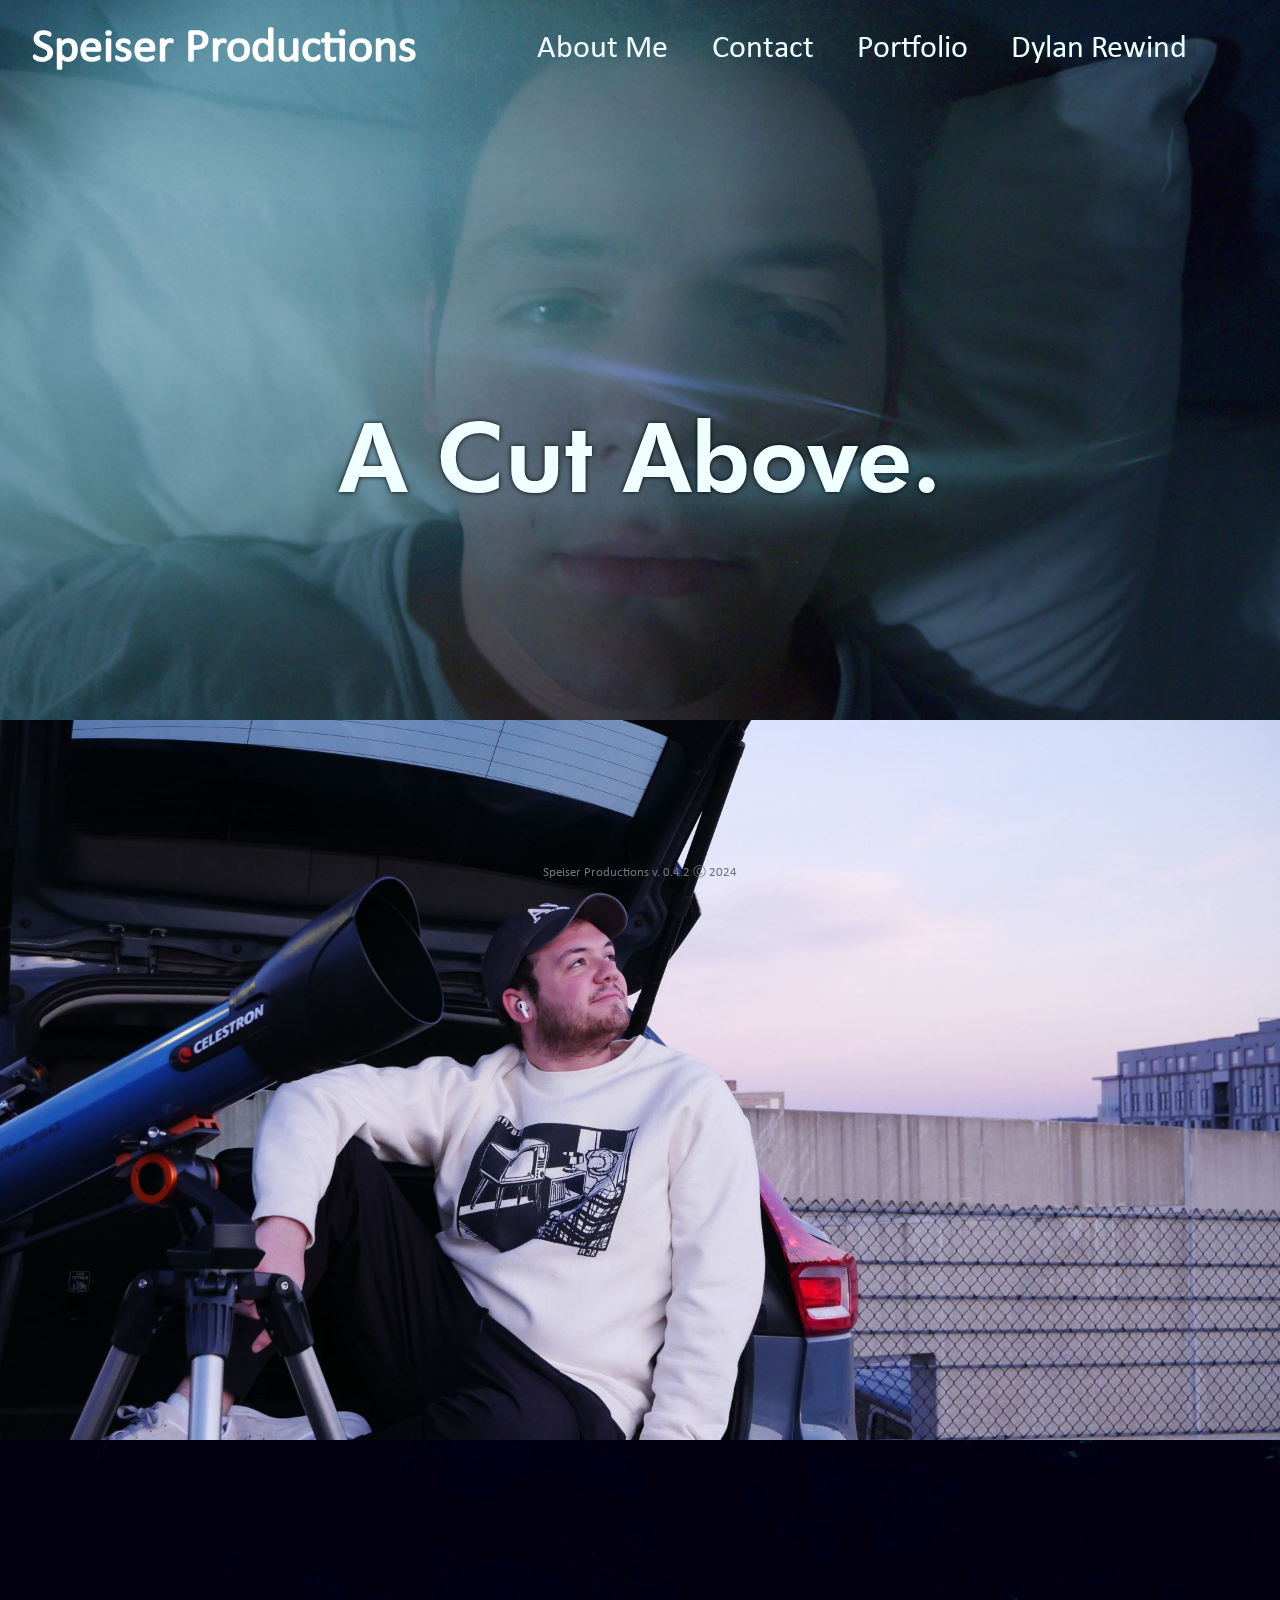
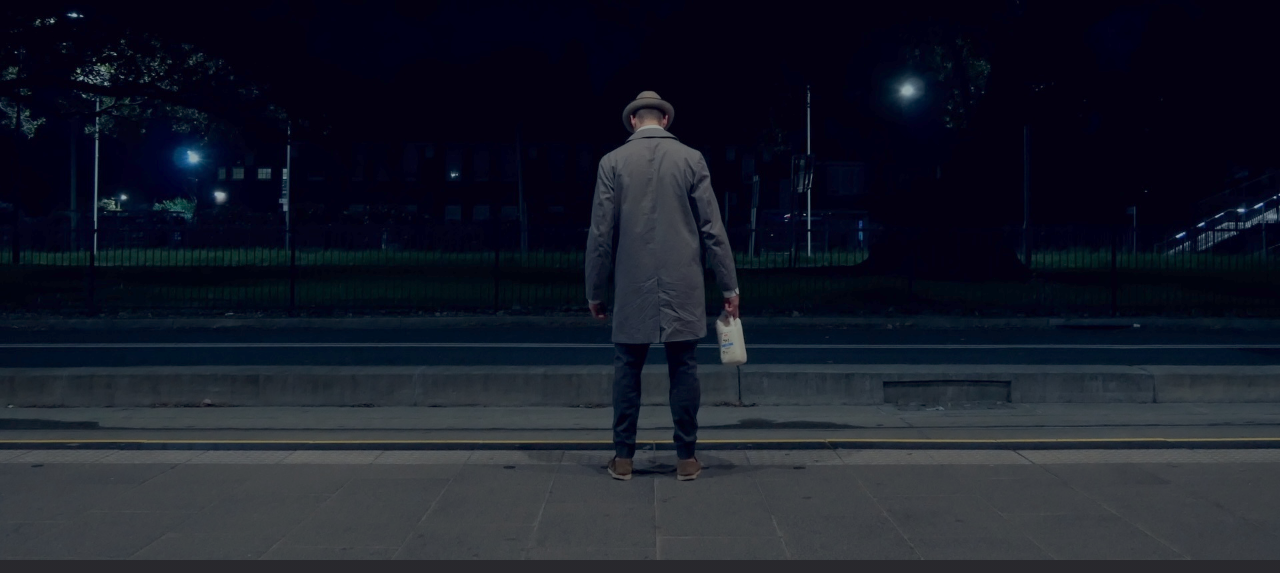
<file: index.html>
<!doctype html>
<html lang="en">
    <head>
        <title>Speiser Productions</title>

        <meta name="viewport" content="width=device-width, initial-scale=1, shrink-to-fit=no">

        <link rel="stylesheet" href="https://maxcdn.bootstrapcdn.com/bootstrap/4.0.0/css/bootstrap.min.css" integrity="sha384-Gn5384xqQ1aoWXA+058RXPxPg6fy4IWvTNh0E263XmFcJlSAwiGgFAW/dAiS6JXm" crossorigin="anonymous">
        <link href="css/stylesheet.css" rel="stylesheet" type="text/css">

        <!--Icons-->
        <link rel="apple-touch-icon" sizes="180x180" href="/images/iconset1/apple-touch-icon.png">
        <link rel="icon" type="image/png" sizes="32x32" href="/images/iconset1/favicon-32x32.png">
        <link rel="icon" type="image/png" sizes="16x16" href="/images/iconset1/favicon-16x16.png">
        <link rel="manifest" href="/images/iconset1/site.webmanifest">
        <link rel="mask-icon" href="/images/iconset1/safari-pinned-tab.svg" color="#5bbad5">
        <link rel="shortcut icon" href="/images/iconset1/favicon.ico">
        <meta name="msapplication-TileColor" content="#da532c">
        <meta name="msapplication-config" content="/images/iconset1/browserconfig.xml">
        <meta name="theme-color" content="#ffffff">
    </head>
    <body style="width: 100%;">
        <nav class="navbar navbar-dark bg-dark text-white justify-content-between fixed-top d-none d-xl-flex" style="z-index: 2;">
            <a class="navbar-brand" href="index.html">Speiser Productions</a>
            <ul class="nav">
                <li class="nav-item"><a class="nav-link" href="about.html">About Me</a></li>
                <li class="nav-item"><a class="nav-link" href="contact.html">Contact</a></li>
                <li class="nav-item"><a class="nav-link" href="portfolio.html">Portfolio</a></li>
                <li class="nav-item"><a class="nav-link" href="https://www.dylanrewind.com" target="_blank">Dylan Rewind</a></li>
            </ul>
            <a></a>
        </nav>
        <nav class="navbar navbar-expand-xl navbar-dark bg-dark fixed-top d-flex d-xl-none" style="z-index: 2;">
            <a class="navbar-brand" href="index.html" style="font-size: 2rem;">Speiser Productions</a>
            <button class="navbar-toggler" type="button" data-toggle="collapse" data-target="#navbarSupportedContent" aria-controls="navbarSupportedContent" aria-expanded="false" aria-label="Toggle navigation">
              <span class="navbar-toggler-icon"></span>
            </button>
            <div class="collapse navbar-collapse" id="navbarSupportedContent">
                <ul class="navbar-nav md-auto">
                    <li class="nav-item"><a class="nav-link" href="about.html">About Me</a></li>
                    <li class="nav-item"><a class="nav-link" href="contact.html">Contact</a></li>
                    <li class="nav-item"><a class="nav-link" href="portfolio.html">Portfolio</a></li>
                    <li class="nav-item"><a class="nav-link" href="https://www.dylanrewind.com" target="_blank">Dylan Rewind</a></li>
                </ul>
            </div>
        </nav>

        <div class="container-fluid indexCarousel" style="padding: 0; position: relative; z-index: -2;">
            <div id="carouselExampleSlidesOnly1" class="carousel slide" data-ride="carousel" data-interval="2300">
              <div class="carousel-inner">
                <div class="carousel-item active">
                  <img src="images/carousel/carousel7.jpg" class="d-block w-100" alt="carousel7">
                </div>
                  <div class="carousel-item">
                  <img src="images/carousel/carousel2.jpg" class="d-block w-100" alt="carousel2">
                </div>
                <div class="carousel-item">
                  <img src="images/carousel/carousel13.jpg" class="d-block w-100" alt="carousel3">
                </div>
                  <div class="carousel-item">
                  <img src="images/carousel/carousel4.jpg" class="d-block w-100" alt="carousel4">
                </div>
              </div>
            </div>
        </div>

        <div class="container-fluid indexCarousel" style="padding: 0; position: relative; z-index: -2;">
            <div id="carouselExampleSlidesOnly2" class="carousel slide" data-ride="carousel" data-interval="5000">
              <div class="carousel-inner">
                <div class="carousel-item">
                  <img src="images/carousel/carousel5.jpg" class="d-block w-100" alt="carousel5">
                </div>
                  <div class="carousel-item">
                  <img src="images/carousel/carousel6.jpg" class="d-block w-100" alt="carousel6">
                </div>
                <div class="carousel-item active">
                  <img src="images/carousel/carousel3.jpg" class="d-block w-100" alt="carousel1">
                </div>
                  <div class="carousel-item">
                  <img src="images/carousel/carousel8.jpg" class="d-block w-100" alt="carousel8">
                </div>
              </div>
            </div>
        </div>

        <div class="container-fluid indexCarousel" style="padding: 0; position: relative; z-index: -2;">
            <div id="carouselExampleSlidesOnly3" class="carousel slide" data-ride="carousel" data-interval="7000">
              <div class="carousel-inner">
                <div class="carousel-item active">
                  <img src="images/carousel/carousel1.jpg" class="d-block w-100" alt="carousel12">
                </div>
                  <div class="carousel-item">
                  <img src="images/carousel/carousel9.jpg" class="d-block w-100" alt="carousel9">
                </div>
                <div class="carousel-item">
                  <img src="images/carousel/carousel10.jpg" class="d-block w-100" alt="carousel10">
                </div>
                  <div class="carousel-item">
                  <img src="images/carousel/carousel11.jpg" class="d-block w-100" alt="carousel11">
                </div>
              </div>
            </div>
        </div>

        <div style="z-index: 2; position: absolute; top: 25rem; width: 100%; text-shadow: 0px 0px 5px black;">
            <h1 class="display-1 text-center">A Cut Above.</h1>
        </div>

        <div id="footer">
            <p class="h6 text-muted text-center"><small>Speiser Productions v. 0.4.2 Ⓒ 2024</small></p>
        </div>

    <script src="https://code.jquery.com/jquery-3.2.1.slim.min.js" integrity="sha384-KJ3o2DKtIkvYIK3UENzmM7KCkRr/rE9/Qpg6aAZGJwFDMVNA/GpGFF93hXpG5KkN" crossorigin="anonymous"></script>
    <script src="https://cdnjs.cloudflare.com/ajax/libs/popper.js/1.12.9/umd/popper.min.js" integrity="sha384-ApNbgh9B+Y1QKtv3Rn7W3mgPxhU9K/ScQsAP7hUibX39j7fakFPskvXusvfa0b4Q" crossorigin="anonymous"></script>
    <script src="https://maxcdn.bootstrapcdn.com/bootstrap/4.0.0/js/bootstrap.min.js" integrity="sha384-JZR6Spejh4U02d8jOt6vLEHfe/JQGiRRSQQxSfFWpi1MquVdAyjUar5+76PVCmYl" crossorigin="anonymous"></script>
  </body>
</html>
</file>
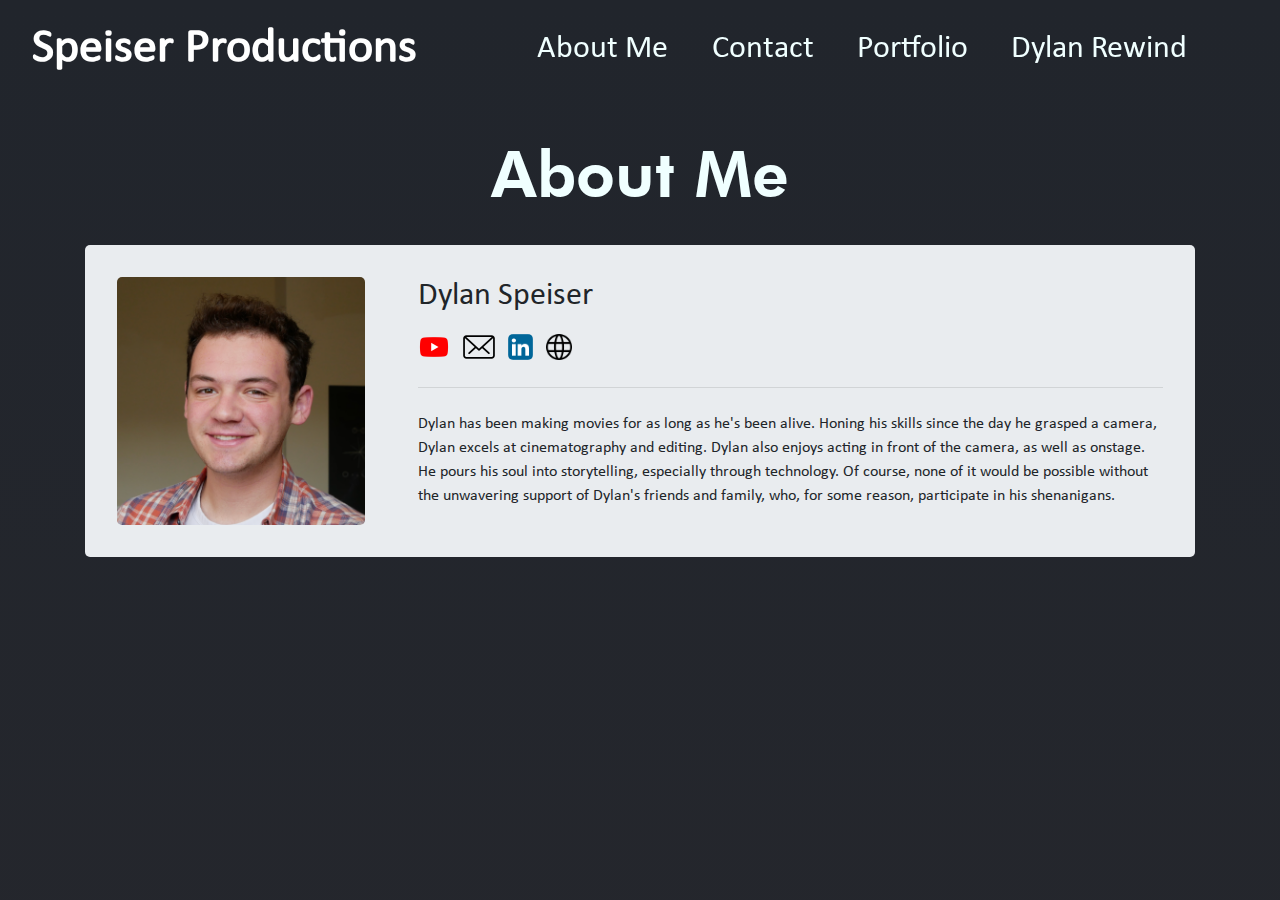
<file: about.html>
<!doctype html>
<html lang="en">
    <head>
        <title>About Me | Speiser Productions</title>

        <meta name="viewport" content="width=device-width, initial-scale=1, shrink-to-fit=no">

        <link rel="stylesheet" href="https://maxcdn.bootstrapcdn.com/bootstrap/4.0.0/css/bootstrap.min.css" integrity="sha384-Gn5384xqQ1aoWXA+058RXPxPg6fy4IWvTNh0E263XmFcJlSAwiGgFAW/dAiS6JXm" crossorigin="anonymous">
        <link href="css/stylesheet.css" rel="stylesheet" type="text/css">

        <!--Icons-->
        <link rel="apple-touch-icon" sizes="180x180" href="/images/iconset1/apple-touch-icon.png">
        <link rel="icon" type="image/png" sizes="32x32" href="/images/iconset1/favicon-32x32.png">
        <link rel="icon" type="image/png" sizes="16x16" href="/images/iconset1/favicon-16x16.png">
        <link rel="manifest" href="/images/iconset1/site.webmanifest">
        <link rel="mask-icon" href="/images/iconset1/safari-pinned-tab.svg" color="#5bbad5">
        <link rel="shortcut icon" href="/images/iconset1/favicon.ico">
        <meta name="msapplication-TileColor" content="#da532c">
        <meta name="msapplication-config" content="/images/iconset1/browserconfig.xml">
        <meta name="theme-color" content="#ffffff">
    </head>
    <body style="width: 100%;">
        <nav class="navbar navbar-dark bg-dark text-white justify-content-between fixed-top d-none d-xl-flex" style="z-index: 2;">
            <a class="navbar-brand" href="index.html">Speiser Productions</a>
            <ul class="nav">
                <li class="nav-item"><a class="nav-link" href="about.html">About Me</a></li>
                <li class="nav-item"><a class="nav-link" href="contact.html">Contact</a></li>
                <li class="nav-item"><a class="nav-link" href="portfolio.html">Portfolio</a></li>
                <li class="nav-item"><a class="nav-link" href="https://www.dylanrewind.com" target="_blank">Dylan Rewind</a></li>
            </ul>
            <a></a>
        </nav>
        <nav class="navbar navbar-expand-xl navbar-dark bg-dark fixed-top d-flex d-xl-none" style="z-index: 2;">
            <a class="navbar-brand" href="index.html" style="font-size: 2rem;">Speiser Productions</a>
            <button class="navbar-toggler" type="button" data-toggle="collapse" data-target="#navbarSupportedContent" aria-controls="navbarSupportedContent" aria-expanded="false" aria-label="Toggle navigation">
              <span class="navbar-toggler-icon"></span>
            </button>
            <div class="collapse navbar-collapse" id="navbarSupportedContent">
                <ul class="navbar-nav md-auto">
                    <li class="nav-item"><a class="nav-link" href="about.html">About Me</a></li>
                    <li class="nav-item"><a class="nav-link" href="contact.html">Contact</a></li>
                    <li class="nav-item"><a class="nav-link" href="portfolio.html">Portfolio</a></li>
                    <li class="nav-item"><a class="nav-link" href="https://www.dylanrewind.com" target="_blank">Dylan Rewind</a></li>
                </ul>
            </div>
        </nav>

        <div style="z-index: 1; position: absolute; top: 7rem; width: 100%;">
            <br>
            <h1 class="display-1 text-center" style="font-size: 4rem;">About Me</h1>
            <br>
            <!--<p class="text-center">This part's TBD ;)</p>-->
            <div class="jumbotronHolder container">
                <div class="jumbotron">
                    <div style="display: inline-flex;">
                        <div style="width: 30%;" class="d-none d-md-block">
                            <img src="images/dylan.png" style="width: 100%;">
                        </div>
                        <div class="jumbotronInnerDiv">
                          <h2 class="display-5">Dylan Speiser</h1>
                          <p class="lead">
                              <a href="https://www.youtube.com/channel/UC96s8DGC8TACnEOVng95Q4Q"><img src="images/icons/yt.png" class="littlerIcon"></a>
                              <a href="mailto:dylan@speiserproductions.com"><img src="images/icons/mail.png" class="littlerIcon"></a>
                              <a href="https://www.linkedin.com/in/dylan-speiser-6b5882225"><img src="images/icons/linkedin.png" class="littleIcon"></a>
                              <a href="https://dylanspeiser.com"><img src="images/icons/web.png" class="littleIcon"></a>
                          </p>
                          <hr class="my-4">
                          <p>Dylan has been making movies for as long as he's been alive. Honing his skills since the day he grasped a camera, Dylan excels at cinematography and editing. Dylan also enjoys acting in front of the camera, as well as onstage. He pours his soul into storytelling, especially through technology. Of course, none of it would be possible without the unwavering support of Dylan's friends and family, who, for some reason, participate in his shenanigans.</p>
                        </div>
                    </div>
                    <div style="width: 100%; display: flex;" class="d-block d-md-none">
                        <img src="images/dylan.png" style="width: 100%;">
                    </div>
                </div>
            </div>
        </div>
    <script src="https://code.jquery.com/jquery-3.2.1.slim.min.js" integrity="sha384-KJ3o2DKtIkvYIK3UENzmM7KCkRr/rE9/Qpg6aAZGJwFDMVNA/GpGFF93hXpG5KkN" crossorigin="anonymous"></script>
    <script src="https://cdnjs.cloudflare.com/ajax/libs/popper.js/1.12.9/umd/popper.min.js" integrity="sha384-ApNbgh9B+Y1QKtv3Rn7W3mgPxhU9K/ScQsAP7hUibX39j7fakFPskvXusvfa0b4Q" crossorigin="anonymous"></script>
    <script src="https://maxcdn.bootstrapcdn.com/bootstrap/4.0.0/js/bootstrap.min.js" integrity="sha384-JZR6Spejh4U02d8jOt6vLEHfe/JQGiRRSQQxSfFWpi1MquVdAyjUar5+76PVCmYl" crossorigin="anonymous"></script>
  </body>
</html>
</file>
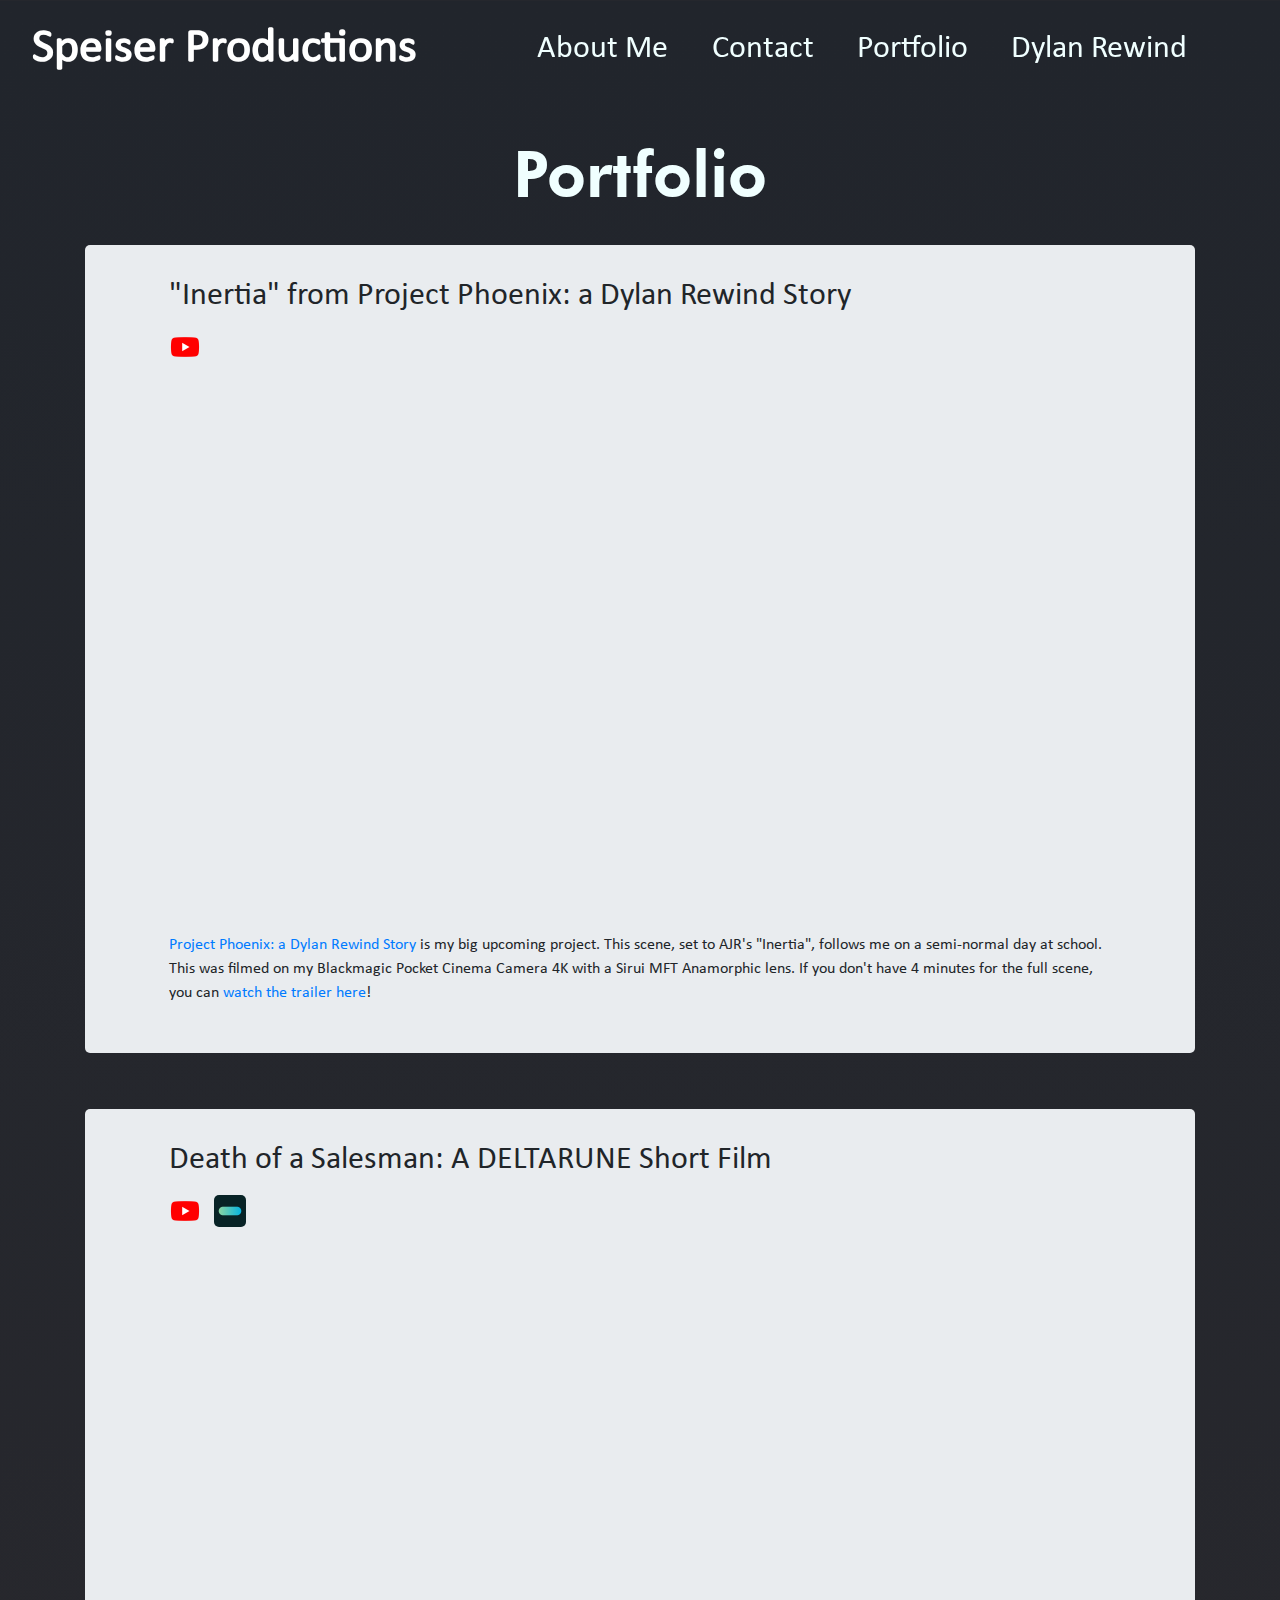
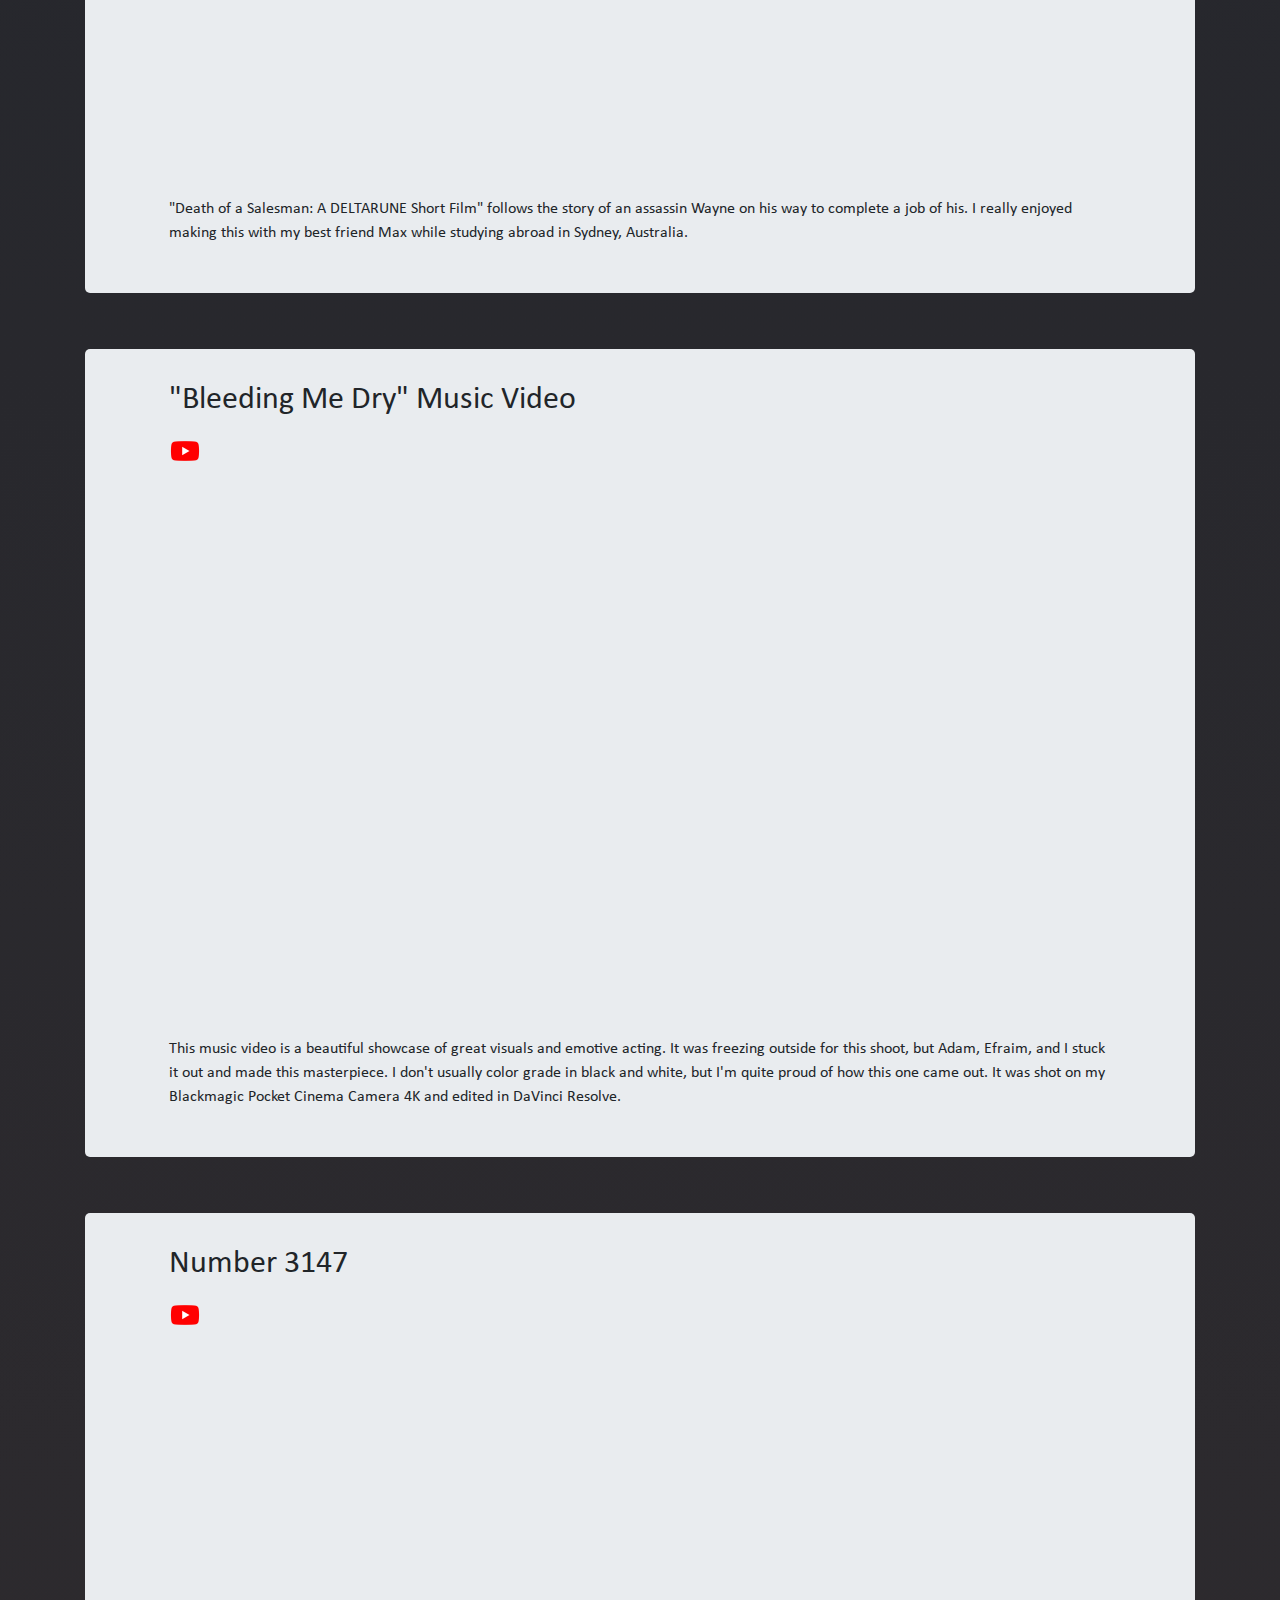
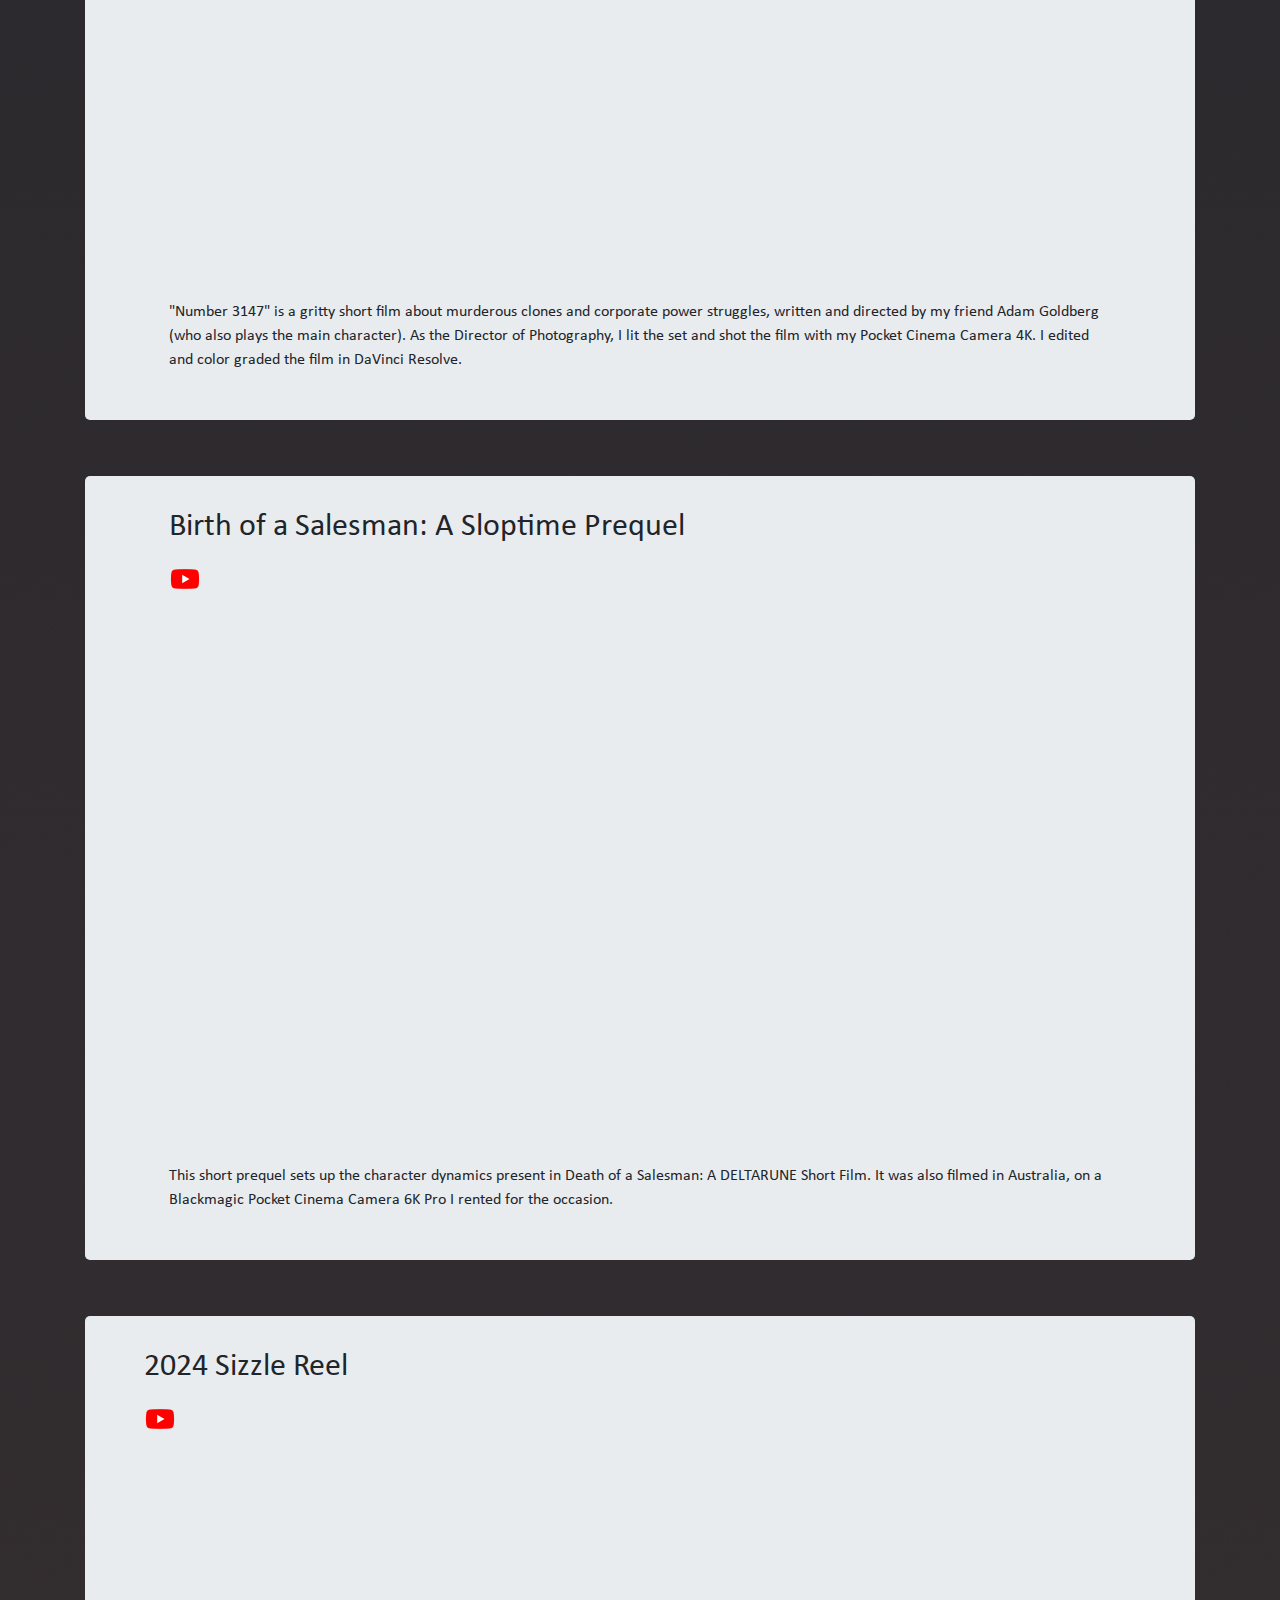
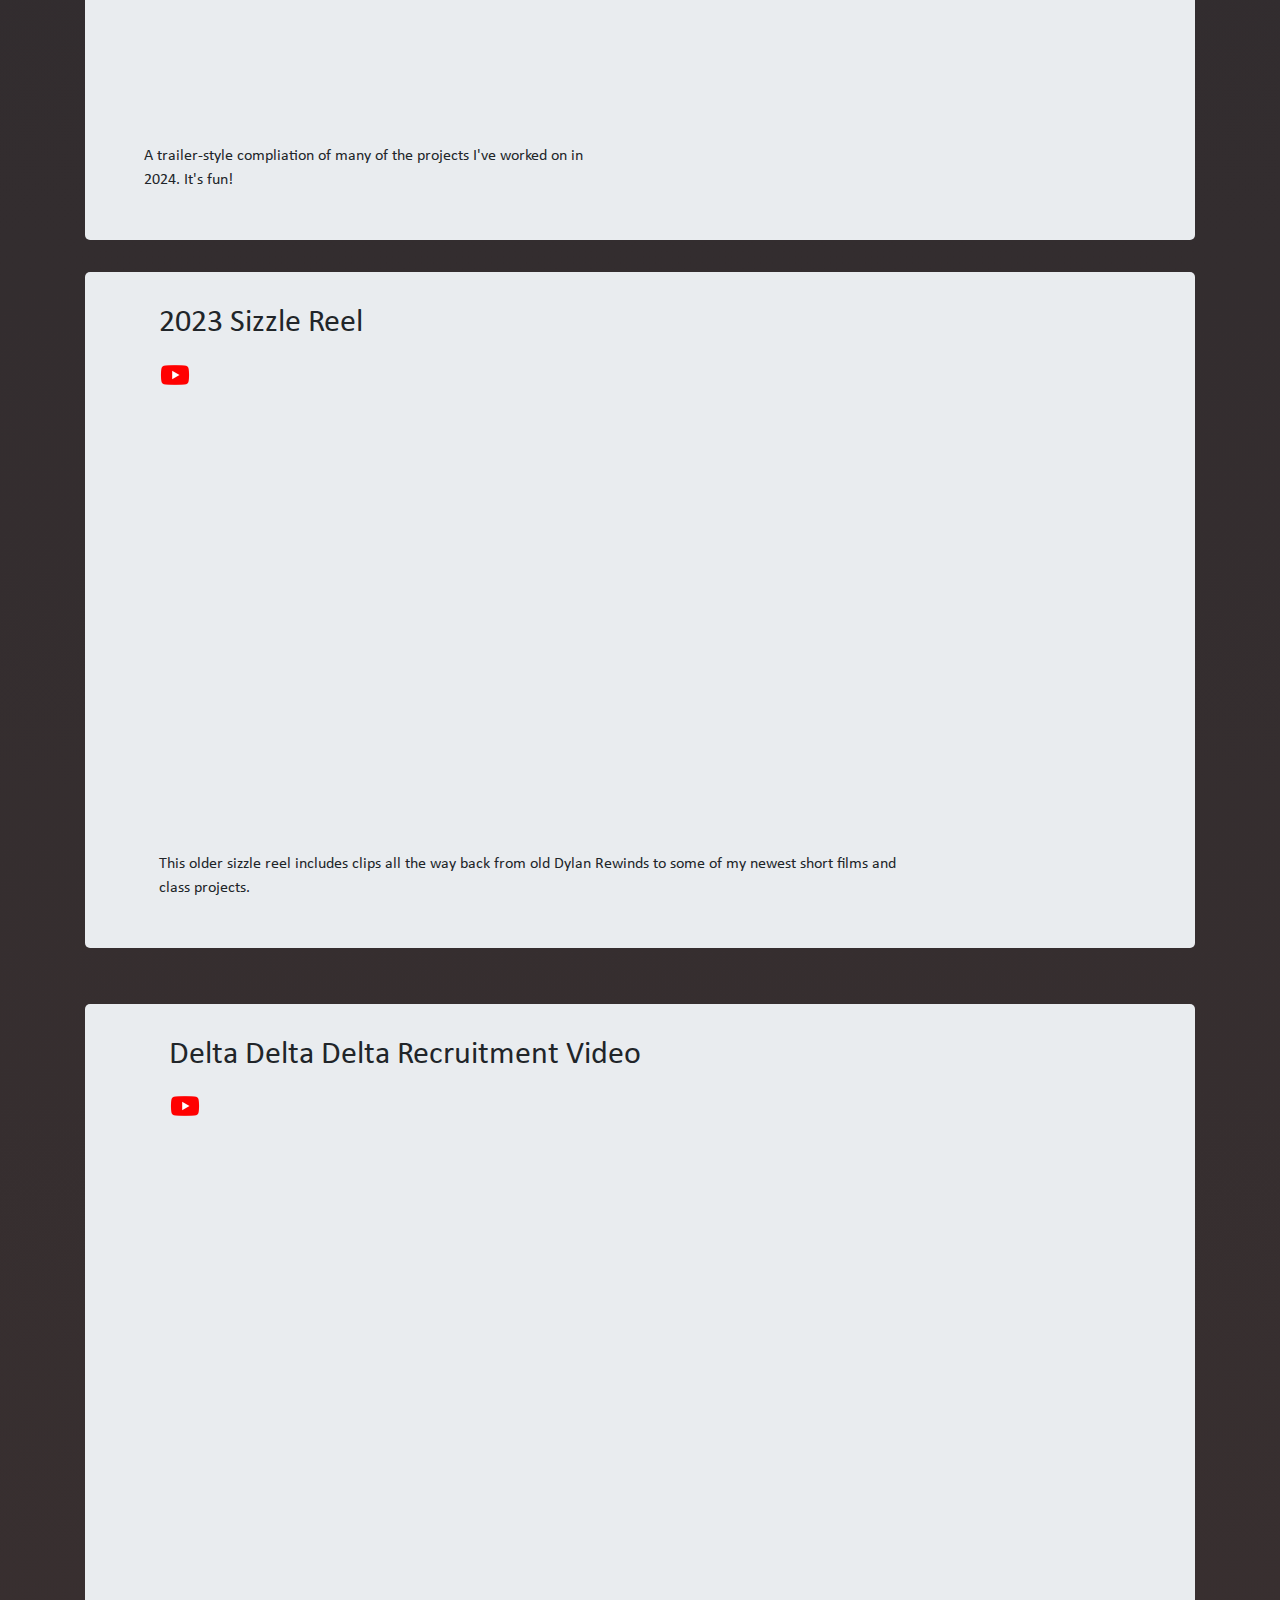
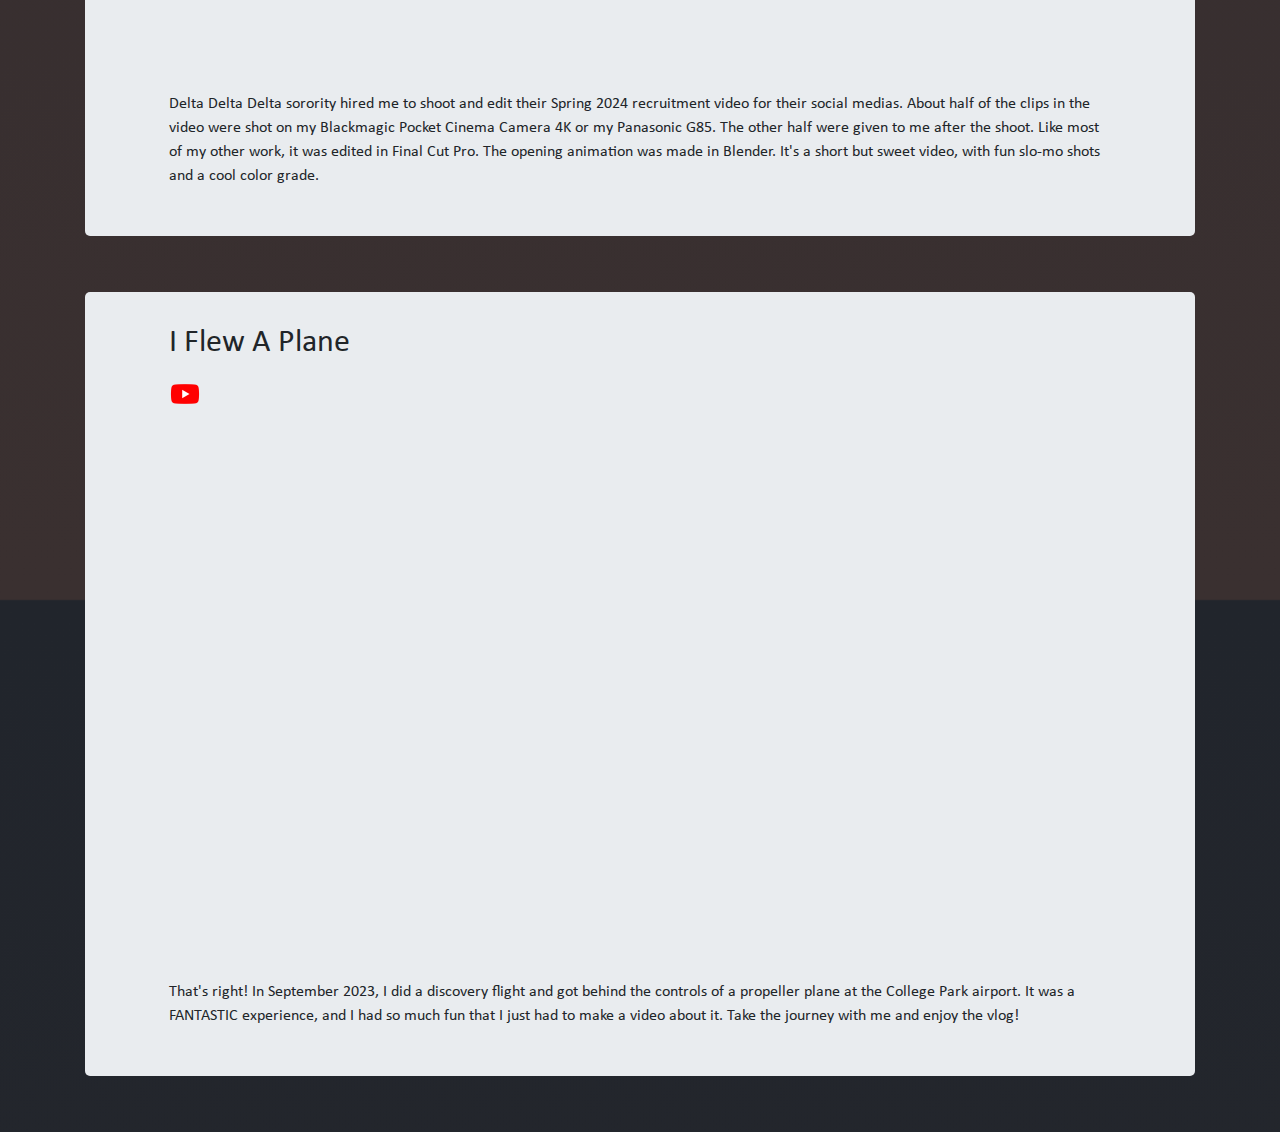
<file: portfolio.html>
<!doctype html>
<html lang="en">
    <head>
        <title>Portfolio | Speiser Productions</title>

        <meta name="viewport" content="width=device-width, initial-scale=1, shrink-to-fit=no">

        <link rel="stylesheet" href="https://maxcdn.bootstrapcdn.com/bootstrap/4.0.0/css/bootstrap.min.css" integrity="sha384-Gn5384xqQ1aoWXA+058RXPxPg6fy4IWvTNh0E263XmFcJlSAwiGgFAW/dAiS6JXm" crossorigin="anonymous">
        <link href="css/stylesheet.css" rel="stylesheet" type="text/css">

        <!--Icons-->
        <link rel="apple-touch-icon" sizes="180x180" href="/images/iconset1/apple-touch-icon.png">
        <link rel="icon" type="image/png" sizes="32x32" href="/images/iconset1/favicon-32x32.png">
        <link rel="icon" type="image/png" sizes="16x16" href="/images/iconset1/favicon-16x16.png">
        <link rel="manifest" href="/images/iconset1/site.webmanifest">
        <link rel="mask-icon" href="/images/iconset1/safari-pinned-tab.svg" color="#5bbad5">
        <link rel="shortcut icon" href="/images/iconset1/favicon.ico">
        <meta name="msapplication-TileColor" content="#da532c">
        <meta name="msapplication-config" content="/images/iconset1/browserconfig.xml">
        <meta name="theme-color" content="#ffffff">
    </head>
    <body style="width: 100%;">
        <nav class="navbar navbar-dark bg-dark text-white justify-content-between fixed-top d-none d-xl-flex" style="z-index: 2;">
            <a class="navbar-brand" href="index.html">Speiser Productions</a>
            <ul class="nav">
                <li class="nav-item"><a class="nav-link" href="about.html">About Me</a></li>
                <li class="nav-item"><a class="nav-link" href="contact.html">Contact</a></li>
                <li class="nav-item"><a class="nav-link" href="portfolio.html">Portfolio</a></li>
                <li class="nav-item"><a class="nav-link" href="https://www.dylanrewind.com" target="_blank">Dylan Rewind</a></li>
            </ul>
            <a></a>
        </nav>
        <nav class="navbar navbar-expand-xl navbar-dark bg-dark fixed-top d-flex d-xl-none" style="z-index: 2;">
            <a class="navbar-brand" href="index.html" style="font-size: 2rem;">Speiser Productions</a>
            <button class="navbar-toggler" type="button" data-toggle="collapse" data-target="#navbarSupportedContent" aria-controls="navbarSupportedContent" aria-expanded="false" aria-label="Toggle navigation">
              <span class="navbar-toggler-icon"></span>
            </button>
            <div class="collapse navbar-collapse" id="navbarSupportedContent">
                <ul class="navbar-nav md-auto">
                    <li class="nav-item"><a class="nav-link" href="about.html">About Me</a></li>
                    <li class="nav-item"><a class="nav-link" href="contact.html">Contact</a></li>
                    <li class="nav-item"><a class="nav-link" href="portfolio.html">Portfolio</a></li>
                    <li class="nav-item"><a class="nav-link" href="https://www.dylanrewind.com" target="_blank">Dylan Rewind</a></li>
                </ul>
            </div>
        </nav>

        <div style="z-index: 1; position: absolute; top: 7rem; width: 100%;">
            <br>
            <h1 class="display-1 text-center" style="font-size: 4rem;">Portfolio</h1>
            <br>

            <div class="jumbotronHolder container">
                <div class="jumbotron">
                    <div style="display: inline-flex;">
                        <div class="jumbotronInnerDiv">
                          <h2 class="display-5">"Inertia" from Project Phoenix: a Dylan Rewind Story</h1>
                          <p class="lead">
                              <a href="https://youtu.be/2SfWqUlqwr8"><img src="images/icons/yt.png" class="littlerIcon"></a>
                          </p>
                          <div class="iframeHolder">
                               <iframe src="https://www.youtube.com/embed/C5AuUC1vG1c" title="YouTube Player" frameborder="0" allow="accelerometer; autoplay; clipboard-write; encrypted-media; gyroscope; picture-in-picture" allowfullscreen></iframe>
                          </div>
                          <br>
                          <p><a href="https://www.dylanrewind.com/projectphoenix">Project Phoenix: a Dylan Rewind Story</a> is my big upcoming project. This scene, set to AJR's "Inertia", follows me on a semi-normal day at school. This was filmed on my Blackmagic Pocket Cinema Camera 4K with a Sirui MFT Anamorphic lens. If you don't have 4 minutes for the full scene, you can <a href="https://www.youtube.com/watch?v=0knBL2ZUKOw">watch the trailer here</a>!</p>
                        </div>
                    </div>
                </div>
            </div>

            <br>
            
            <div class="jumbotronHolder container">
                <div class="jumbotron">
                    <div style="display: inline-flex;">
                        <div class="jumbotronInnerDiv">
                          <h2 class="display-5">Death of a Salesman: A DELTARUNE Short Film</h1>
                          <p class="lead">
                              <a href="https://youtu.be/s-xmzY9uTM0"><img src="images/icons/yt.png" class="littlerIcon"></a>
                              <a href="https://www.themoviedb.org/movie/1253487-death-of-a-salesman-a-deltarune-short-film"><img src="images/icons/tmdb.png" class="littlerIcon"></a>
                          </p>
                          <div class="iframeHolder">
                               <iframe src="https://www.youtube.com/embed/s-xmzY9uTM0" title="Death of a Salesman: A DELTARUNE Short Film" frameborder="0" allow="accelerometer; autoplay; clipboard-write; encrypted-media; gyroscope; picture-in-picture" allowfullscreen></iframe>
                          </div>
                          <br>
                          <p>"Death of a Salesman: A DELTARUNE Short Film" follows the story of an assassin Wayne on his way to complete a job of his. I really enjoyed making this with my best friend Max while studying abroad in Sydney, Australia. </p>
                        </div>
                    </div>
                </div>
            </div>

            <br>

            <div class="jumbotronHolder container">
                <div class="jumbotron">
                    <div style="display: inline-flex;">
                        <div class="jumbotronInnerDiv">
                          <h2 class="display-5">"Bleeding Me Dry" Music Video</h1>
                          <p class="lead">
                              <a href="https://www.youtube.com/@SloptimeStudios"><img src="images/icons/yt.png" class="littlerIcon"></a>
                          </p>
                          <div class="iframeHolder">
                               <iframe src="https://www.youtube.com/embed/CqOh81Dxpmw" title="YouTube Video Player" frameborder="0" allow="accelerometer; autoplay; clipboard-write; encrypted-media; gyroscope; picture-in-picture" allowfullscreen></iframe>
                          </div>
                          <br>
                          <p>This music video is a beautiful showcase of great visuals and emotive acting. It was freezing outside for this shoot, but Adam, Efraim, and I stuck it out and made this masterpiece. I don't usually color grade in black and white, but I'm quite proud of how this one came out. It was shot on my Blackmagic Pocket Cinema Camera 4K and edited in DaVinci Resolve.</p>
                        </div>
                    </div>
                </div>
            </div>

            <br>

            <div class="jumbotronHolder container">
                <div class="jumbotron">
                    <div style="display: inline-flex;">
                        <div class="jumbotronInnerDiv">
                          <h2 class="display-5">Number 3147</h1>
                          <p class="lead">
                              <a href="https://www.youtube.com/@SloptimeStudios"><img src="images/icons/yt.png" class="littlerIcon"></a>
                          </p>
                          <div class="iframeHolder">
                               <iframe src="https://www.youtube.com/embed/2SfWqUlqwr8" title="Number 3147" frameborder="0" allow="accelerometer; autoplay; clipboard-write; encrypted-media; gyroscope; picture-in-picture" allowfullscreen></iframe>
                          </div>
                          <br>
                          <p>"Number 3147" is a gritty short film about murderous clones and corporate power struggles, written and directed by my friend Adam Goldberg (who also plays the main character). As the Director of Photography, I lit the set and shot the film with my Pocket Cinema Camera 4K. I edited and color graded the film in DaVinci Resolve.</p>
                        </div>
                    </div>
                </div>
            </div>

            <br>

            <div class="jumbotronHolder container">
                <div class="jumbotron">
                    <div style="display: inline-flex;">
                        <div class="jumbotronInnerDiv">
                          <h2 class="display-5">Birth of a Salesman: A Sloptime Prequel</h1>
                          <p class="lead">
                              <a href="https://youtu.be/s-xmzY9uTM0"><img src="images/icons/yt.png" class="littlerIcon"></a>
                          </p>
                          <div class="iframeHolder">
                               <iframe src="https://www.youtube.com/embed/IDJX7Fn3vmA" title="Birth of a Salesman: A Sloptime Prequel" frameborder="0" allow="accelerometer; autoplay; clipboard-write; encrypted-media; gyroscope; picture-in-picture" allowfullscreen></iframe>
                          </div>
                          <br>
                          <p>This short prequel sets up the character dynamics present in Death of a Salesman: A DELTARUNE Short Film. It was also filmed in Australia, on a Blackmagic Pocket Cinema Camera 6K Pro I rented for the occasion.</p>
                        </div>
                    </div>
                </div>
            </div>

            <br>
            
            <div class="jumbotronHolder container">
                <div class="jumbotron">
                    <div style="display: inline-flex;">
                        <div class="jumbotronInnerDiv">
                          <h2 class="display-5">2024 Sizzle Reel</h1>
                          <p class="lead">
                              <a href="https://www.youtube.com/channel/UC96s8DGC8TACnEOVng95Q4Q"><img src="images/icons/yt.png" class="littlerIcon"></a>
                          </p>
                          <div class="iframeHolder">
                               <iframe src="https://www.youtube.com/embed/pfZbrSPi5Yw" title="Sizzle Reel" frameborder="0" allow="accelerometer; autoplay; clipboard-write; encrypted-media; gyroscope; picture-in-picture" allowfullscreen></iframe>
                          </div>
                          <br>
                          <p>A trailer-style compliation of many of the projects I've worked on in 2024. It's fun!</p>
                        </div>
                    </div>
                </div>
            </div>

            <div class="jumbotronHolder container">
                <div class="jumbotron">
                    <div style="display: inline-flex;">
                        <div class="jumbotronInnerDiv">
                          <h2 class="display-5">2023 Sizzle Reel</h1>
                          <p class="lead">
                              <a href="https://www.youtube.com/channel/UC96s8DGC8TACnEOVng95Q4Q"><img src="images/icons/yt.png" class="littlerIcon"></a>
                          </p>
                          <div class="iframeHolder">
                               <iframe src="https://www.youtube.com/embed/Mhbu_JjETpQ" title="Sizzle Reel" frameborder="0" allow="accelerometer; autoplay; clipboard-write; encrypted-media; gyroscope; picture-in-picture" allowfullscreen></iframe>
                          </div>
                          <br>
                          <p>This older sizzle reel includes clips all the way back from old Dylan Rewinds to some of my newest short films and class projects.</p>
                        </div>
                    </div>
                </div>
            </div>

            <br>

            <div class="jumbotronHolder container">
                <div class="jumbotron">
                    <div style="display: inline-flex;">
                        <div class="jumbotronInnerDiv">
                          <h2 class="display-5">Delta Delta Delta Recruitment Video</h1>
                          <p class="lead">
                              <a href="https://www.youtube.com/channel/UC96s8DGC8TACnEOVng95Q4Q"><img src="images/icons/yt.png" class="littlerIcon"></a>
                          </p>
                          <div class="iframeHolder">
                               <iframe src="https://www.youtube.com/embed/Nb3aorV-Yaw" title="Delta Delta Delta Spring 2024 Recruitment Video" frameborder="0" allow="accelerometer; autoplay; clipboard-write; encrypted-media; gyroscope; picture-in-picture" allowfullscreen></iframe>
                          </div>
                          <br>
                          <p>Delta Delta Delta sorority hired me to shoot and edit their Spring 2024 recruitment video for their social medias. About half of the clips in the video were shot on my Blackmagic Pocket Cinema Camera 4K or my Panasonic G85. The other half were given to me after the shoot. Like most of my other work, it was edited in Final Cut Pro. The opening animation was made in Blender. It's a short but sweet video, with fun slo-mo shots and a cool color grade.</p>
                        </div>
                    </div>
                </div>
            </div>

            <br>

            <div class="jumbotronHolder container">
                <div class="jumbotron">
                    <div style="display: inline-flex;">
                        <div class="jumbotronInnerDiv">
                          <h2 class="display-5">I Flew A Plane</h1>
                          <p class="lead">
                              <a href="https://www.youtube.com/channel/UC96s8DGC8TACnEOVng95Q4Q"><img src="images/icons/yt.png" class="littlerIcon"></a>
                          </p>
                          <div class="iframeHolder">
                               <iframe src="https://www.youtube.com/embed/rZ2E48pYX-o" title="I Flew A Plane" frameborder="0" allow="accelerometer; autoplay; clipboard-write; encrypted-media; gyroscope; picture-in-picture" allowfullscreen></iframe>
                          </div>
                          <br>
                          <p>That's right! In September 2023, I did a discovery flight and got behind the controls of a propeller plane at the College Park airport. It was a FANTASTIC experience, and I had so much fun that I just had to make a video about it. Take the journey with me and enjoy the vlog!</p>
                        </div>
                    </div>
                </div>
            </div>

            <br>

            <!-- 
            <div class="jumbotronHolder container">
                <div class="jumbotron">
                    <div style="display: inline-flex;">
                        <div class="jumbotronInnerDiv">
                          <h2 class="display-5">UMD in Living Color</h1>
                          <p class="lead">
                              <a href="https://www.youtube.com/channel/UC96s8DGC8TACnEOVng95Q4Q"><img src="images/icons/yt.png" class="littlerIcon"></a>
                          </p>
                          <div class="iframeHolder">
                               <iframe src="https://www.youtube.com/embed/6LKMqNLX1LU" title="UMD in Living Color" frameborder="0" allow="accelerometer; autoplay; clipboard-write; encrypted-media; gyroscope; picture-in-picture" allowfullscreen></iframe>
                          </div>
                          <br>
                          <p>Made on a whim one fall afternoon, UMD in living color is a short but sweet compilation of shots taken during a sunset at the University of Maryland. The cool part about it is that it is shot and mastered in 4K HDR, so watch it on a big screen for the best effect!</p>
                        </div>
                    </div>
                </div>
            </div>

            <br>

            <div class="jumbotronHolder container">
                <div class="jumbotron">
                    <div style="display: inline-flex;">
                        <div class="jumbotronInnerDiv">
                          <h2 class="display-5">BRAD Trailer</h1>
                          <p class="lead">
                              <a href="https://www.youtube.com/channel/UC96s8DGC8TACnEOVng95Q4Q"><img src="images/icons/yt.png" class="littlerIcon"></a>
                          </p>
                          <div class="iframeHolder">
                               <iframe src="https://www.youtube.com/embed/psyBBDYIvCM" title="Frisch Senior Dinner Video" frameborder="0" allow="accelerometer; autoplay; clipboard-write; encrypted-media; gyroscope; picture-in-picture" allowfullscreen></iframe>
                          </div>
                          <br>
                          <p>BRAD (Braille Reader And Decoder) was my capstone Engineering project in high school. Created with my two best friends, the device translates Braille into spoken English. This is a trailer for the device. To learn more, visit <a href="https://thebrad.us">thebrad.us</a></p>
                        </div>
                    </div>
                </div>
            </div>

            -->

        </div>

    <script src="https://code.jquery.com/jquery-3.2.1.slim.min.js" integrity="sha384-KJ3o2DKtIkvYIK3UENzmM7KCkRr/rE9/Qpg6aAZGJwFDMVNA/GpGFF93hXpG5KkN" crossorigin="anonymous"></script>
    <script src="https://cdnjs.cloudflare.com/ajax/libs/popper.js/1.12.9/umd/popper.min.js" integrity="sha384-ApNbgh9B+Y1QKtv3Rn7W3mgPxhU9K/ScQsAP7hUibX39j7fakFPskvXusvfa0b4Q" crossorigin="anonymous"></script>
    <script src="https://maxcdn.bootstrapcdn.com/bootstrap/4.0.0/js/bootstrap.min.js" integrity="sha384-JZR6Spejh4U02d8jOt6vLEHfe/JQGiRRSQQxSfFWpi1MquVdAyjUar5+76PVCmYl" crossorigin="anonymous"></script>
  </body>
</html>
</file>
<file: css/stylesheet.css>
$grid-breakpoints: (
  xs: 0,
  sm: 576px,
  md: 768px,
  lg: 992px,
  xl: 1200px,
  xxl: 1400px
);

html {
  position: relative;
}

body {
    font-family: "MyCalibri", serif;
    background: linear-gradient(#21252c, #3a3030);
    background-size: 100% 7000px;
    margin-bottom: 1%;
}

.navbar {
    z-index: 0;
    background: none !important;
}

nav ul {
    display: flex;
}

nav a {
    padding-left: 1rem;
    color: azure;
    font-size: 2rem;
}

.navbar-brand {
    padding-right: 2rem;
    font-size: 3rem;
    font-weight: 600;
}

nav li {
    padding-left: 8rem;
    color: azure;
}

.navbar-dark .navbar-nav .nav-link {
    color: azure;
    text-shadow: 0px 0px 3px black;
}

.navbar-dark .navbar-nav .nav-link:focus, .navbar-dark .navbar-nav .nav-link:hover {
    color: #a9d1d1;
    text-shadow: 0px 0px 5px #0f0f0f;
}

@media (max-width: 1680px) {
    nav li {
        padding-left: 3rem;
    }
}

@media (max-width: 1350px) {
    nav li {
        padding-left: 0.7rem;
    }
}

nav a:hover {
    color: #969696;
}

.jumbotron img {
    border-radius: 5px;
}

.card-deck {
    padding-left: 0rem;
}

@media (max-width: 575.98px) {
    .card-deck {
        padding-left: 5rem;
    }
}

iframe {
  position: absolute;
  top: 0;
  left: 0;
  bottom: 0;
  right: 0;
  width: 100%;
  height: 100%;
}

.iframeHolder {
    position: relative;
    overflow: hidden;
    width: 100%;
    padding-top: 56.25%;
}

.pageImg {
    height: 100%;
    position: fixed;
}

.logoContainer img {
    width: 100%;
}

.pageParagraph {
    padding-top: 1rem;
    color: black;
    font-size: 2rem;
}

.jumbotron {
    padding-top: 2rem;
    padding-bottom: 2rem;
    border-radius: 5px;
}

.jumbotron h1 {
    font-family: "MyBernadette", "MyCalibri", sans-serif;
}

.jumbotron img {
    border-radius: 5px;
}

.bigImgSM {
    display: none;
}

.halfDiv {
    display: inline-block;
    width: 49%;
    height: 100%;
}

.littleIcon {
    margin-top: 0.5rem;
    height: 1.6rem;
    width: 1.6rem;
    margin-right: 0.5rem;
}

.littlerIcon {
    margin-top: 0.5rem;
    height: 2rem;
    width: 2rem;
    margin-right: 0.5rem;
}

@media (min-width:750px) {
    .jumbotronInnerDiv {
        width: 95%;
        padding-left: 5%;
    }
}

@media (max-width:850px) {
    .letterboxBottom {
        padding-bottom: 1rem;
    }

    .letterboxTop {
        padding-bottom: 1rem;
    }

    .nav-link {
        padding-left: 0.5rem;
        padding-right: 0.5rem;
    }

    .bigImgSM {
        display: block;
    }

    .halfDiv {
        width: 100%;
        display: block;
    }

    .pageParagraph {
        padding-top: 1rem;
        color: black;
        font-size: 1.4rem;
    }
}

h1 {
    font-family: "MyFutura", serif;
    font-weight: 400;
    color: azure;
}

#footer {
  position: absolute;
  bottom: 10px;
  width: 100%;
}

@font-face {
    font-family: "MyCalibri";
    src: url("fonts/CalibriRegular.woff2") format("woff2");
    src: url("fonts/CalibriRegular.woff") format("woff");
}

@font-face {
    font-family: "MyFutura";
    src: url('fonts/FuturaHeavy.woff') format("woff");
    src: url('fonts/FuturaHeavy.woff2') format("woff2");
}
</file>
